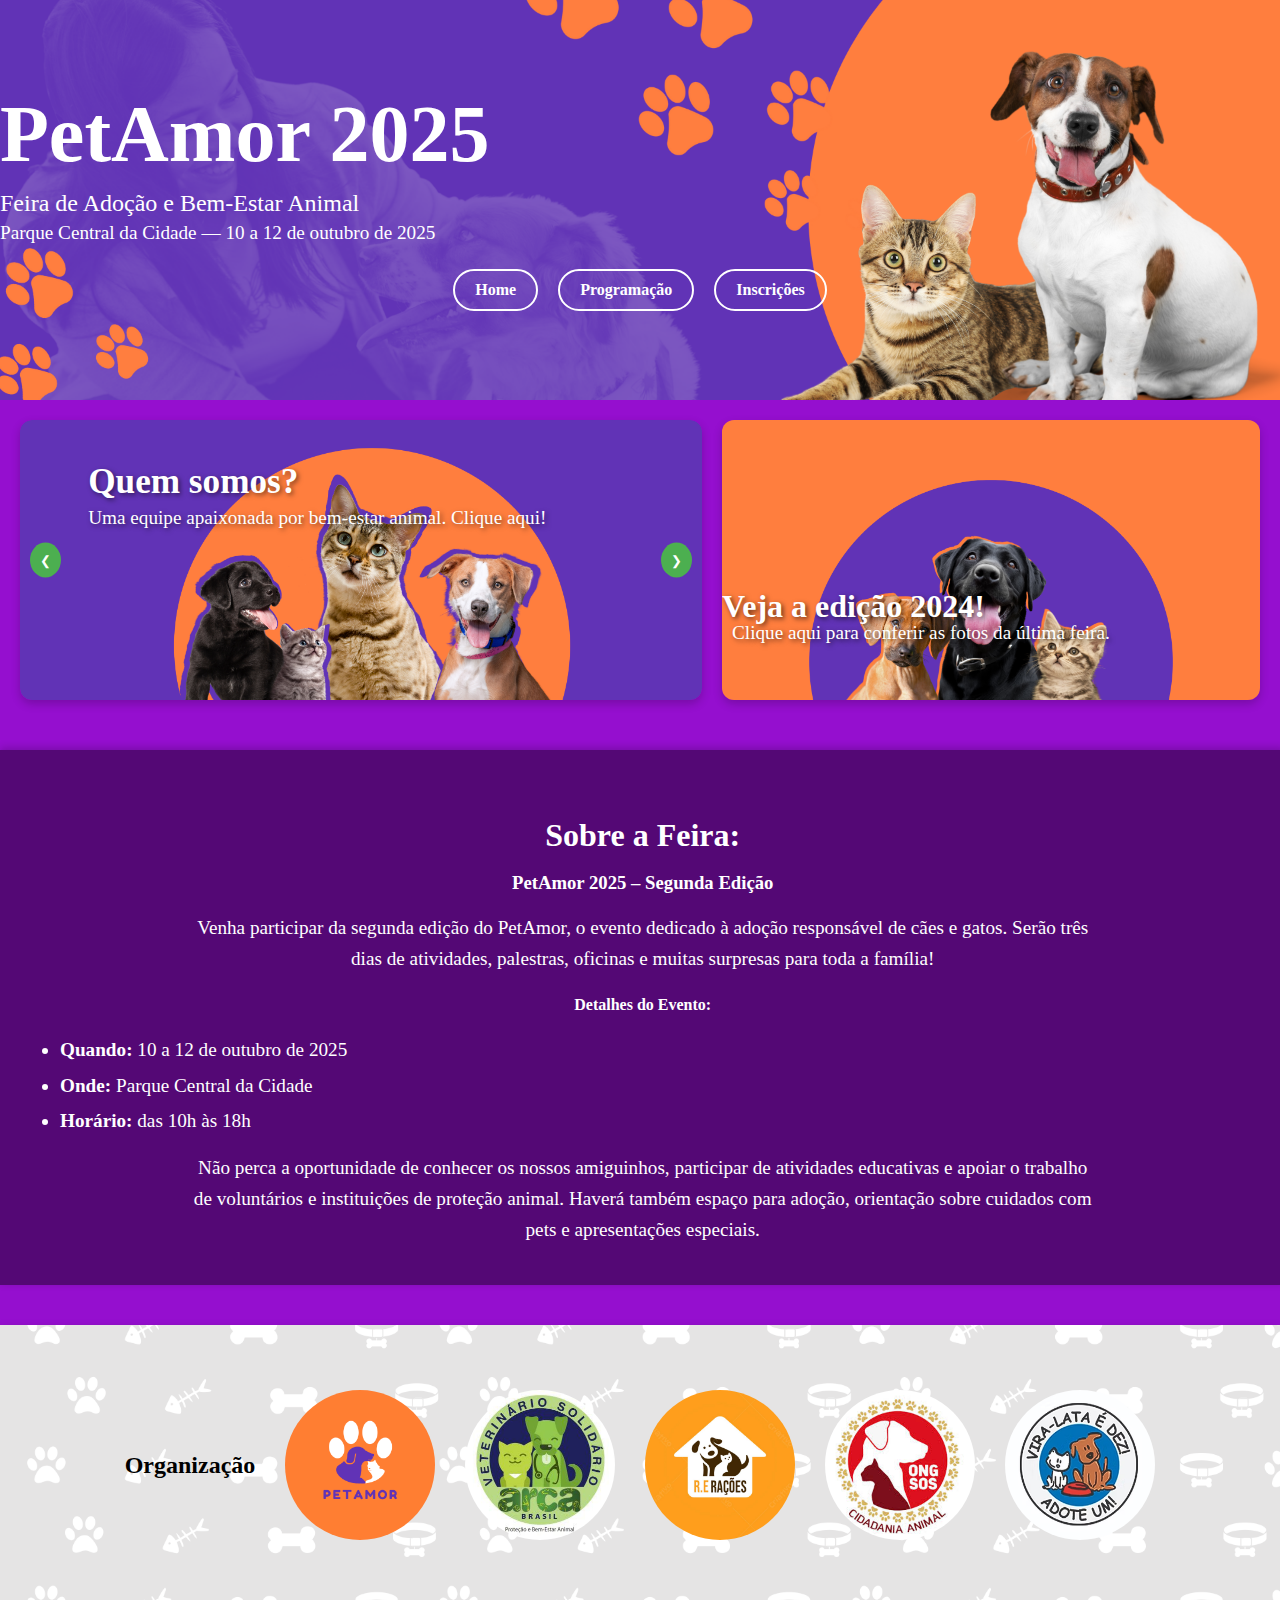
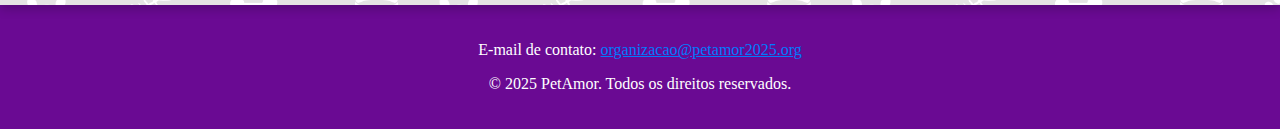
<file: index.html>
<!DOCTYPE html>
<html lang="pt-br">
<head>
    <meta charset="UTF-8">
    <meta name="viewport" content="width=device-width, initial-scale=1.0">
    <title>PetAmor 2025</title>
    <link rel="stylesheet" href="style.css">
</head>
<body>
    <header class="siteHeader" role="banner">
        <h1 class="eventoTitulo">PetAmor 2025</h1>
        <p class="eventoSubtitulo">Feira de Adoção e Bem-Estar Animal</p>
        <p class="eventoDetalhes">
            <span class="eventoLocal">Parque Central da Cidade</span> — 
            <time datetime="2025-10-10">10 a 12 de outubro de 2025</time>
        </p>

        <nav aria-label="Menu principal">
            <ul>
                <li><a href="index.html" aria-current="page">Home</a></li>
                <li><a href="programacao.html">Programação</a></li>
                <li><a href="inscricao.html">Inscrições</a></li>
            </ul>
        </nav>
    </header>

    <main>
        <section>
            <ul id="carrossel">
                <li>
                    <a href="sobreNos.html">
                        <img src="./img/foto1.png" alt="Imagem1">
                        <h2>Quem somos?</h2>
                        <p>Uma equipe apaixonada por bem-estar animal. Clique aqui!</p>
                    </a>
                </li>
                <li>
                    <a href="programacao.html">
                        <img src="./img/7.png" alt="Imagem2">
                        <h2>Não perca nada!</h2>
                        <p>Confira a agenda completa do evento.</p>
                    </a>
                </li>
                <li>
                    <a href="inscricao.html">
                        <img src="./img/fundorox.png" alt="imagem3">
                        <h2>Venha ser Voluntário!</h2>
                        <p>Clique e se Inscreva.</p>
                    </a>
                </li>
            </ul>

            <button id="prev" type="button" aria-label="Anterior">&#10094;</button>
            <button id="next" type="button" aria-label="Próximo">&#10095;</button>
        </section>
        <aside class="cardFotos">
            <a href="galeria.html">
                <img src="./img/5.png" alt="Galeria da última edição">
                    <h2>Veja a edição 2024!</h2>
                    <p>Clique aqui para conferir as fotos da última feira.</p>
            </a>
        </aside>
        
    </main>

    <article class="faixaSobre">
        <h2>Sobre a Feira:</h2>
        <h3>PetAmor 2025 – Segunda Edição</h3>
        <p>
            Venha participar da segunda edição do PetAmor, o evento dedicado à adoção responsável de cães e gatos. 
            Serão três dias de atividades, palestras, oficinas e muitas surpresas para toda a família!
        </p>
        
        <h4>Detalhes do Evento:</h4>
        <ul>
            <li><strong>Quando:</strong> 10 a 12 de outubro de 2025</li>
            <li><strong>Onde:</strong> Parque Central da Cidade</li>
            <li><strong>Horário:</strong> das 10h às 18h</li>
        </ul>

        <p>
            Não perca a oportunidade de conhecer os nossos amiguinhos, participar de atividades educativas e apoiar o trabalho de voluntários 
            e instituições de proteção animal. Haverá também espaço para adoção, orientação sobre cuidados com pets e apresentações especiais.
        </p>
    </article>

    <section class="backLogos">
        <h2>Organização</h2>
        <img src="./logos/petamor.png" alt="logo1">
        <img src="./logos/vet.jpg" alt="logo2">
        <img src="./logos/racao.jpeg" alt="logo3">
        <img src="./logos/ong.jpeg" alt="logo4">
        <img src="./logos/viralata.avif" alt="logo5">

    </section>
    <footer>
        <p>E-mail de contato: <a href="mailto:organizacao@petamor2025.org" class="emailContato">organizacao@petamor2025.org</a></p>
        <p>© 2025 PetAmor. Todos os direitos reservados.</p>
    </footer>

    <script src="script.js"></script>
</body>
</html>
</file>
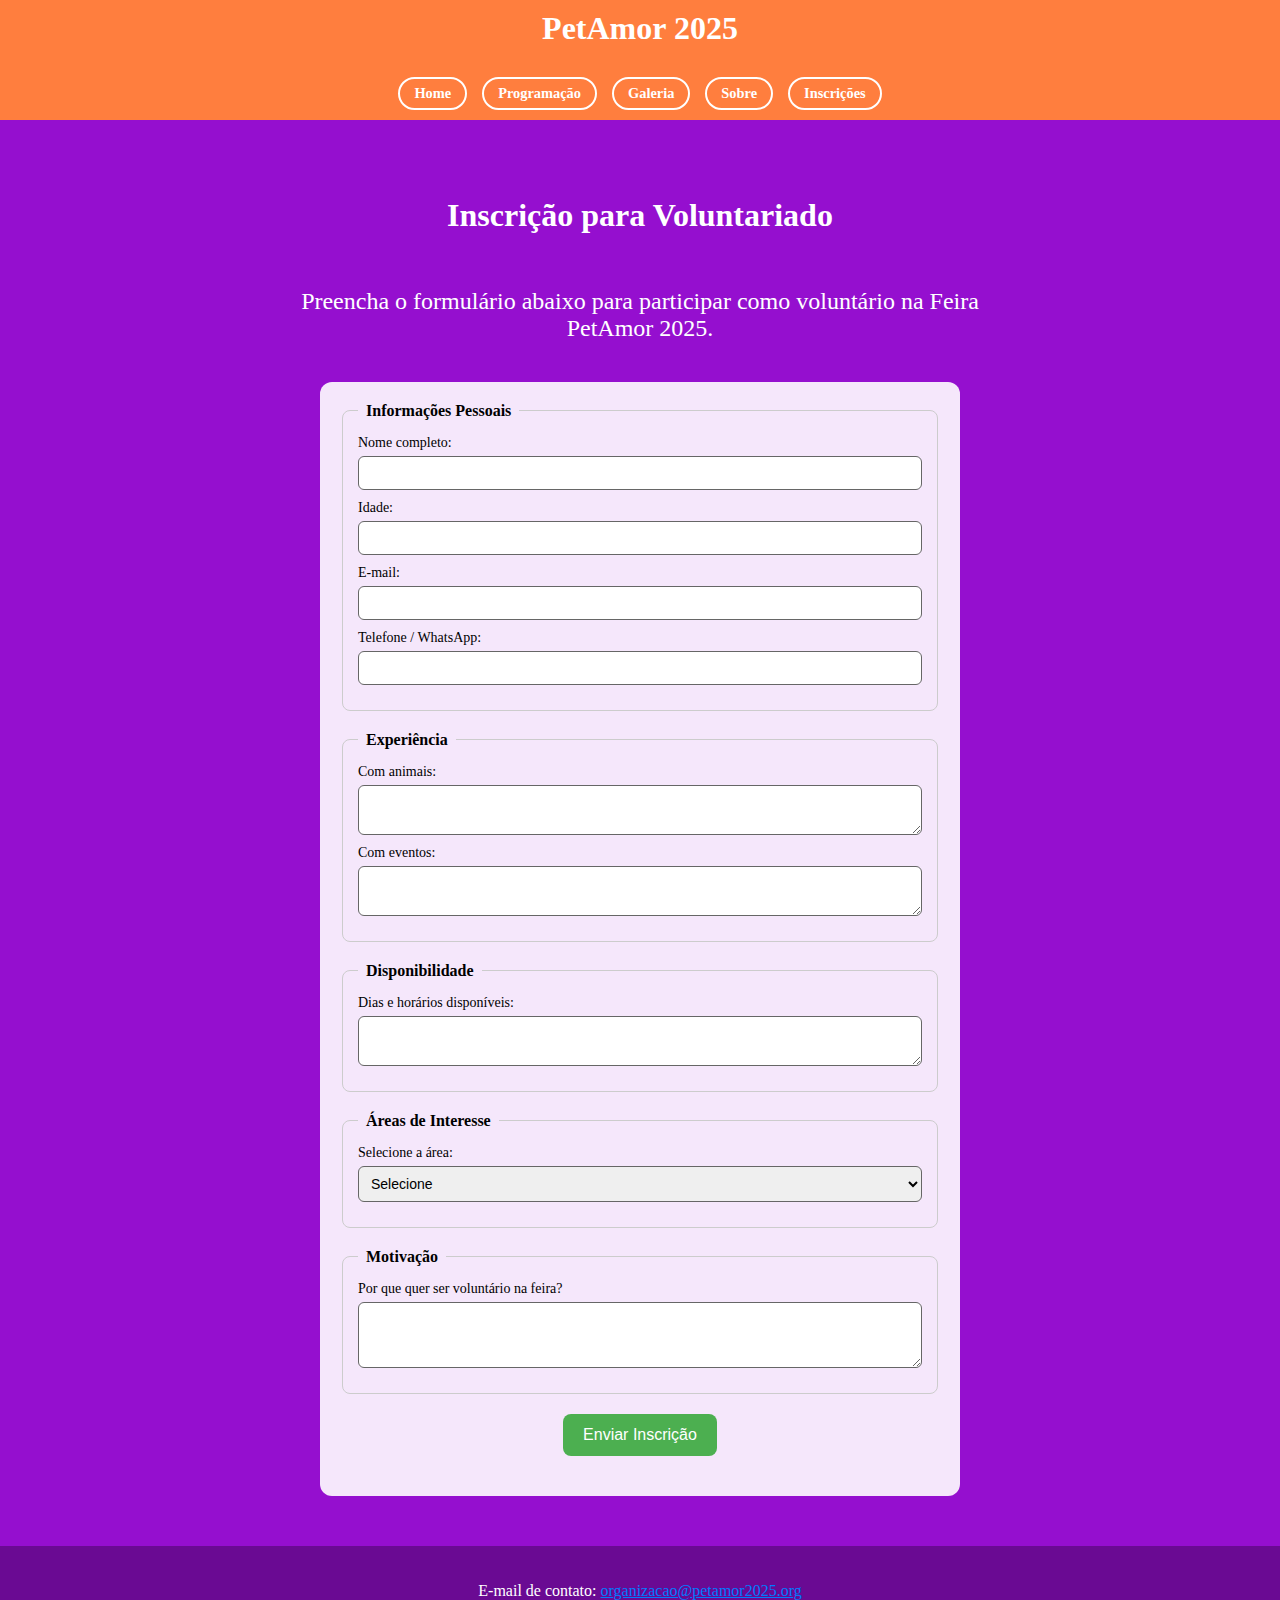
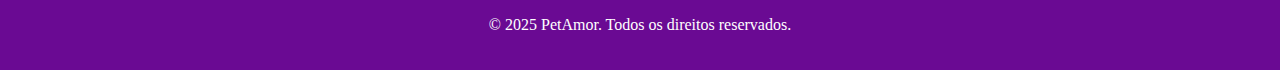
<file: inscricao.html>
<!DOCTYPE html>
<html lang="pt-br">
<head>
    <meta charset="UTF-8">
    <meta name="viewport" content="width=device-width, initial-scale=1.0">
    <title>Inscrição - PetAmor 2025</title>
    <link rel="stylesheet" href="style.css">
    <link rel="stylesheet" href="interno.css">
</head>
<body>
    <header>
        <h1>PetAmor 2025</h1>
        <nav>
            <ul>
                <li><a href="index.html">Home</a></li>
                <li><a href="programacao.html">Programação</a></li>
                <li><a href="galeria.html">Galeria</a></li>
                <li><a href="sobreNos.html">Sobre</a></li>
                <li><a href="inscricao.html" class="ativo">Inscrições</a></li>
            </ul>
        </nav>
    </header>

    <main>
        <h2 class="introTitulo">Inscrição para Voluntariado</h2>
        <p class="introTexto">Preencha o formulário abaixo para participar como voluntário na Feira PetAmor 2025.</p>

        <form>
            
            <fieldset>
                <legend>Informações Pessoais</legend>

                <label for="nome">Nome completo:</label>
                <input type="text" id="nome" name="nome" required>

                <label for="idade">Idade:</label>
                <input type="number" id="idade" name="idade" min="14" max="100" required>

                <label for="email">E-mail:</label>
                <input type="email" id="email" name="email" required>

                <label for="telefone">Telefone / WhatsApp:</label>
                <input type="tel" id="telefone" name="telefone" required>
            </fieldset>

            
            <fieldset>
                <legend>Experiência</legend>

                <label for="experiencia_animais">Com animais:</label>
                <textarea id="experiencia_animais" name="experiencia_animais" rows="2"></textarea>

                <label for="experiencia_eventos">Com eventos:</label>
                <textarea id="experiencia_eventos" name="experiencia_eventos" rows="2"></textarea>
            </fieldset>

            
            <fieldset>
                <legend>Disponibilidade</legend>

                <label for="disponibilidade">Dias e horários disponíveis:</label>
                <textarea id="disponibilidade" name="disponibilidade" rows="2"></textarea>
            </fieldset>

            <fieldset>
                <legend>Áreas de Interesse</legend>

                <label for="area_interesse">Selecione a área:</label>
                <select id="area_interesse" name="area_interesse" required>
                    <option value="">Selecione</option>
                    <option value="cuidados_animais">Cuidados com animais</option>
                    <option value="atendimento">Atendimento ao público</option>
                    <option value="organizacao">Organização e logística</option>
                    <option value="divulgacao">Divulgação e redes sociais</option>
                </select>
            </fieldset>

            
            <fieldset>
                <legend>Motivação</legend>
                <label for="motivacao">Por que quer ser voluntário na feira?</label>
                <textarea id="motivacao" name="motivacao" rows="3" required></textarea>
            </fieldset>

            
            <button type="submit">Enviar Inscrição</button>
        </form>
    </main>

    <footer>
        <p>E-mail de contato: <a href="mailto:organizacao@petamor2025.org" class="emailContato">organizacao@petamor2025.org</a></p>
        <p>© 2025 PetAmor. Todos os direitos reservados.</p>
    </footer>
</body>
</html>
</file>
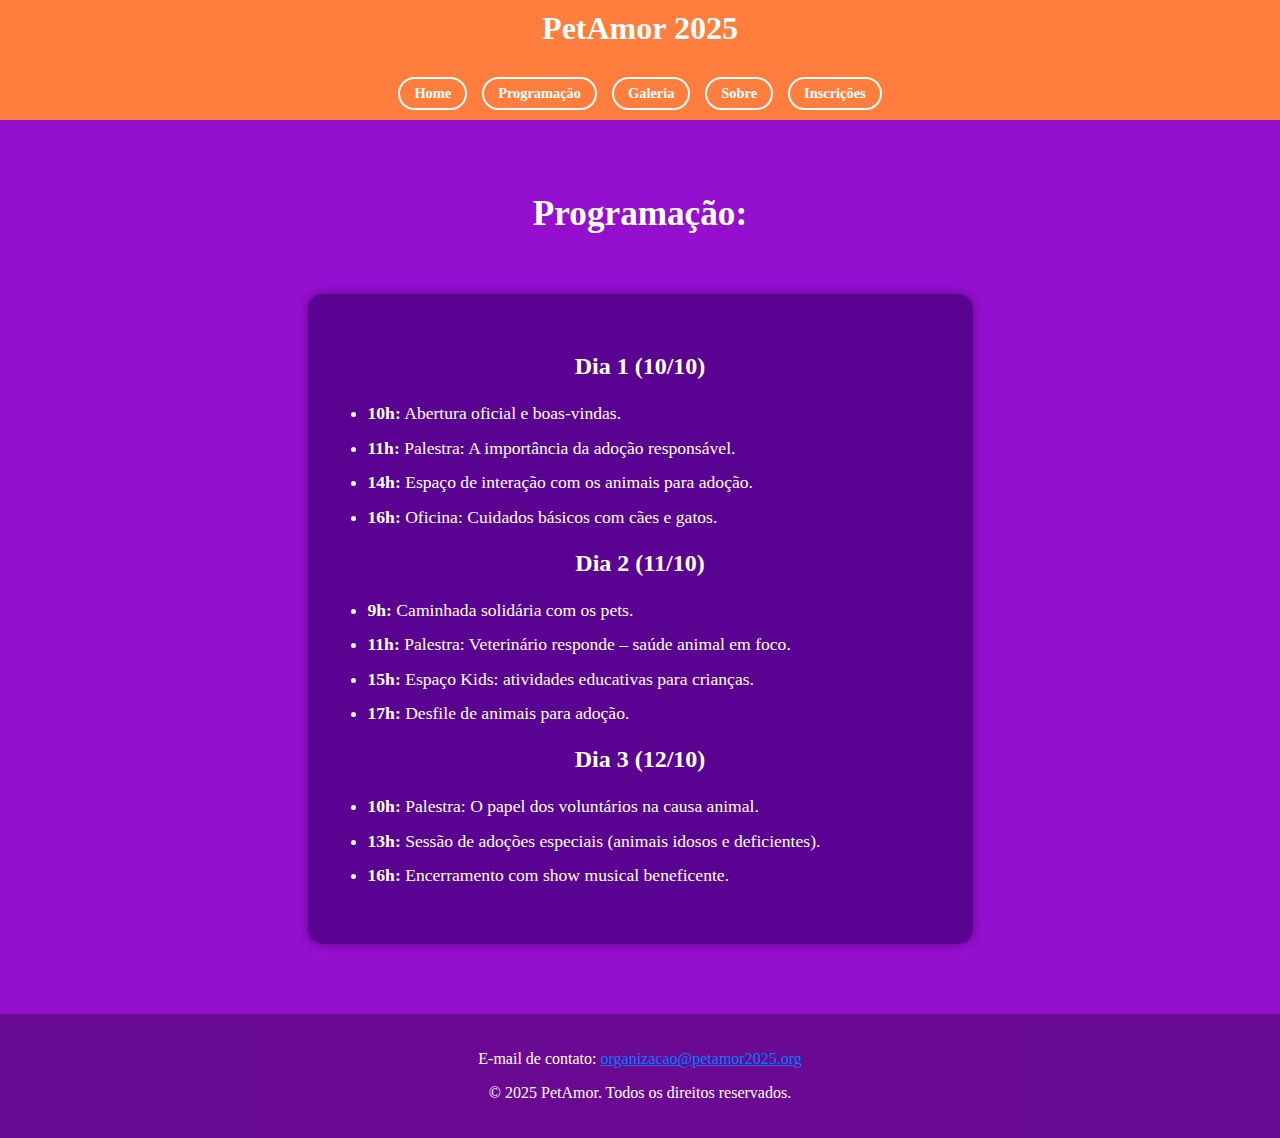
<file: programacao.html>
<!DOCTYPE html>
<html lang="pt-br">
<head>
    <meta charset="UTF-8">
    <meta name="viewport" content="width=device-width, initial-scale=1.0">
    <title>Programação</title>
    <link rel="stylesheet" href="style.css">
    <link rel="stylesheet" href="interno.css">
</head>
<body>
    <header>
        <h1>PetAmor 2025</h1>
        <nav>
            <ul>
                <li><a href="index.html">Home</a></li>
                <li><a href="programacao.html">Programação</a></li>
                <li><a href="galeria.html">Galeria</a></li>
                <li><a href="sobreNos.html">Sobre</a></li>
                <li><a href="inscricao.html">Inscrições</a></li>
            </ul>
        </nav>
    </header>
    <main>
        <h1>Programação:</h1>
        <article class="fundoInte">
            <h2>Dia 1 (10/10)</h2>
            <ul>
                <li><strong>10h:</strong> Abertura oficial e boas-vindas.</li>
                <li><strong>11h:</strong> Palestra: A importância da adoção responsável.</li>
                <li><strong>14h:</strong> Espaço de interação com os animais para adoção.</li>
                <li><strong>16h:</strong> Oficina: Cuidados básicos com cães e gatos.</li>
            </ul>
        

        
            <h2>Dia 2 (11/10)</h2>
            <ul>
                <li><strong>9h:</strong> Caminhada solidária com os pets.</li>
                <li><strong>11h:</strong> Palestra: Veterinário responde – saúde animal em foco.</li>
                <li><strong>15h:</strong> Espaço Kids: atividades educativas para crianças.</li>
                <li><strong>17h:</strong> Desfile de animais para adoção.</li>
            </ul>
        
        
            <h2>Dia 3 (12/10)</h2>
            <ul>
                <li><strong>10h:</strong> Palestra: O papel dos voluntários na causa animal.</li>
                <li><strong>13h:</strong> Sessão de adoções especiais (animais idosos e deficientes).</li>
                <li><strong>16h:</strong> Encerramento com show musical beneficente.</li>
            </ul>
        </article>

    </main>
    <footer>
        <p>E-mail de contato: <a href="mailto:organizacao@petamor2025.org" class="emailContato">organizacao@petamor2025.org</a></p>
        <p>© 2025 PetAmor. Todos os direitos reservados.</p>
    </footer>
    
</body>
</html>
</file>
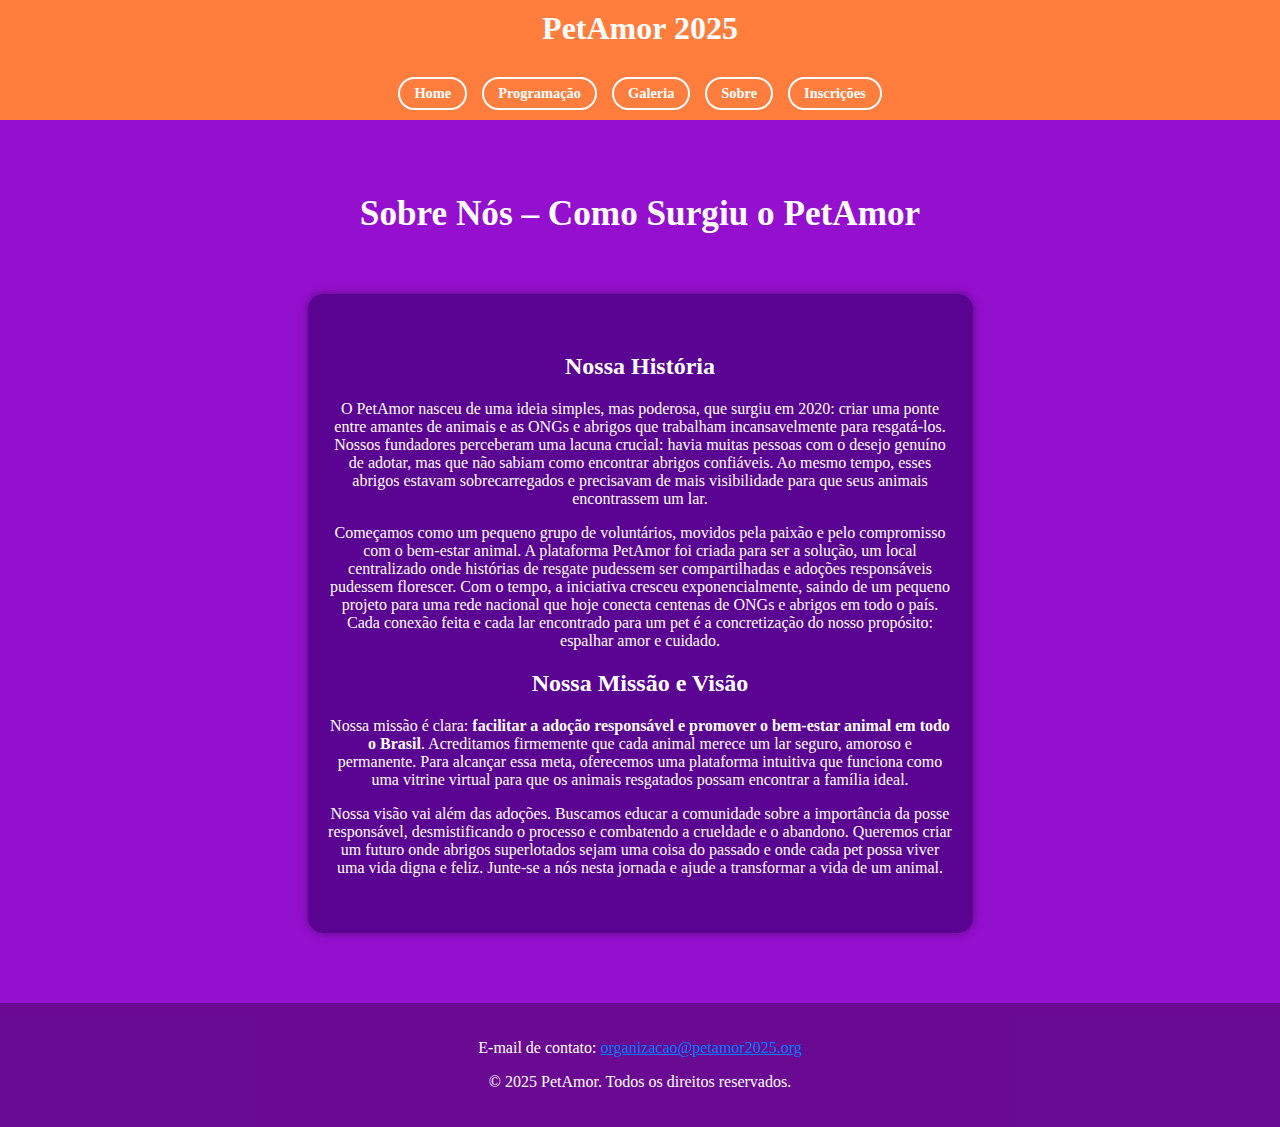
<file: sobreNos.html>
<!DOCTYPE html>
<html lang="pt-br">
<head>
    <meta charset="UTF-8">
    <meta name="viewport" content="width=device-width, initial-scale=1.0">
    <title>Sobre Nós</title>
    <link rel="stylesheet" href="style.css">
    <link rel="stylesheet" href="interno.css">
</head>
<body>
    <header>
        <h1>PetAmor 2025</h1>
        <nav>
            <ul>
                <li><a href="index.html">Home</a></li>
                <li><a href="programacao.html">Programação</a></li>
                <li><a href="galeria.html">Galeria</a></li>
                <li><a href="sobreNos.html">Sobre</a></li>
                <li><a href="inscricao.html">Inscrições</a></li>
            </ul>
        </nav>
    </header>
    <main>
        <h1>Sobre Nós – Como Surgiu o PetAmor</h1>
        <article class="fundoInte">
            <h2>Nossa História</h2>
            <p>
                O PetAmor nasceu de uma ideia simples, mas poderosa, que surgiu em 2020: criar uma ponte entre amantes de animais e as ONGs e abrigos que trabalham incansavelmente para resgatá-los. Nossos fundadores perceberam uma lacuna crucial: havia muitas pessoas com o desejo genuíno de adotar, mas que não sabiam como encontrar abrigos confiáveis. Ao mesmo tempo, esses abrigos estavam sobrecarregados e precisavam de mais visibilidade para que seus animais encontrassem um lar.
            </p>
            <p>
                Começamos como um pequeno grupo de voluntários, movidos pela paixão e pelo compromisso com o bem-estar animal. A plataforma PetAmor foi criada para ser a solução, um local centralizado onde histórias de resgate pudessem ser compartilhadas e adoções responsáveis pudessem florescer. Com o tempo, a iniciativa cresceu exponencialmente, saindo de um pequeno projeto para uma rede nacional que hoje conecta centenas de ONGs e abrigos em todo o país. Cada conexão feita e cada lar encontrado para um pet é a concretização do nosso propósito: espalhar amor e cuidado.
            </p>
            <h2>Nossa Missão e Visão</h2>
            <p>
                Nossa missão é clara: <strong>facilitar a adoção responsável e promover o bem-estar animal em todo o Brasil</strong>. Acreditamos firmemente que cada animal merece um lar seguro, amoroso e permanente. Para alcançar essa meta, oferecemos uma plataforma intuitiva que funciona como uma vitrine virtual para que os animais resgatados possam encontrar a família ideal.
            </p>
            <p>
                Nossa visão vai além das adoções. Buscamos educar a comunidade sobre a importância da posse responsável, desmistificando o processo e combatendo a crueldade e o abandono. Queremos criar um futuro onde abrigos superlotados sejam uma coisa do passado e onde cada pet possa viver uma vida digna e feliz. Junte-se a nós nesta jornada e ajude a transformar a vida de um animal.
            </p>
        </article>


    </main>
    <footer>
        <p>E-mail de contato: <a href="mailto:organizacao@petamor2025.org" class="emailContato">organizacao@petamor2025.org</a></p>
        <p>© 2025 PetAmor. Todos os direitos reservados.</p>
    </footer>
</body>
</html>
</file>
<file: style.css>
html, body {
    margin: 0;
    padding: 0;
    box-sizing: border-box;
    color: white; 
    background-color: rgb(149, 15, 207);
    font-family: Cambria, Cochin, Georgia, Times, 'Times New Roman', serif;
}


header {
    text-align: center;
    background-image: url("./img/PetHeader.png");
    background-size: cover;
    background-position: center;
    background-repeat: no-repeat;
    color: white;
    height: 400px;
    display: flex;
    flex-direction: column;
    justify-content: center;
    align-items: center;
}


.eventoTitulo {
    margin: 0 0 10px 0; 
    font-size: 5em;
    text-align: left;   
    width: 100%;
}

.eventoSubtitulo {
    margin: 0 0 5px 0;  
    font-size: 1.5em;
    text-align: left;    
    width: 100%;
}


.eventoDetalhes {
    margin: 0 0 5px 0;  
    font-size: 1.2em;
    text-align: left;    
    width: 100%;
}



nav {
    margin-top: 20px;
}

nav ul {
    display: flex;
    justify-content: center;
    gap: 20px;
    list-style: none;
    padding: 0;
    margin: 0;
}

nav li {
    flex: 1;
    max-width: 150px;
}

nav a {
    display: block;
    text-align: center;
    color: white;
    text-decoration: none;
    font-weight: bold;
    padding: 10px 20px;
    border: 2px solid white;
    border-radius: 999px;
    background-color: transparent;
    transition: 0.3s;
}

nav a:hover {
    background-color: rgba(255, 255, 255, 0.2);
    color: aqua;
}


section {
    position: relative;
    width: 55%;             
    margin: 0;
    overflow: hidden;
    border-radius: 12px;
    box-shadow: 0 4px 10px rgba(0,0,0,0.2);
    max-height: 280px;
}

ul#carrossel {
    display: flex;
    padding: 0;
    margin: 0;
    list-style: none;
    transition: transform 0.5s ease-in-out;
    width: 100%;
}

ul#carrossel li {
    position: relative;
    min-width: 100%;
    box-sizing: border-box;
}

ul#carrossel li h2,
ul#carrossel li p {
    position: absolute;          
    color: white;
    margin: 0;
    text-shadow: 2px 2px 5px rgba(0,0,0,0.5);
}

ul#carrossel li h2 {
    font-size: 2.2em;
    font-weight: bold;
}

ul#carrossel li p {
    font-size: 1.2em;
    margin-top: 45px;
}


ul#carrossel li:nth-child(1) h2,
ul#carrossel li:nth-child(1) p {
    top: 15%;
    left: 10%;
    text-align: left;
    width: auto;
}


ul#carrossel li:nth-child(2) h2,
ul#carrossel li:nth-child(2) p,
ul#carrossel li:nth-child(3) h2,
ul#carrossel li:nth-child(3) p {
    top: 30%;
    left: 50%;
    transform: translateX(-50%);
    text-align: center;
    width: 80%;
}


ul#carrossel a img {
    width: 100%;
    height: 100%;
    max-height: 280px;
    object-fit: cover;
    display: block;
    border-radius: 12px;
    transition: filter 0.3s ease;
}

ul#carrossel a img:hover {
    filter: brightness(70%);
}


#prev, #next {
    position: absolute;
    top: 50%;
    transform: translateY(-50%);
    background: #4CAF50;
    color: #fff;
    border: none;
    padding: 10px;
    cursor: pointer;
    border-radius: 50%;
}

#prev:hover, #next:hover {
    background:#4CAF50;
    transform: translateY(-50%) scale(1.1);
}

#prev { left: 10px; }
#next { right: 10px; }


main {
    display: flex;
    gap: 20px;
    padding: 20px;
    align-items: flex-start;
}

aside.cardFotos {
    flex: 1;
    position: relative;
    border-radius: 12px;
    box-shadow: 0 4px 10px rgba(0,0,0,0.2);
    overflow: hidden;
    height: 280px;
}

aside.cardFotos a {
    display: block;
    text-decoration: none;
    color: white;
    height: 100%;
    width: 100%;
    position: relative;
}

aside.cardFotos img {
    width: 100%;
    height: 100%;
    object-fit: cover;
    display: block;
    transition: filter 0.3s ease;
}

aside.cardFotos:hover img {
    filter: brightness(70%);
}

aside.cardFotos h2,
aside.cardFotos p {
    position: absolute;
    margin: 0;
    text-shadow: 2px 2px 5px rgba(0,0,0,0.6);
}

aside.cardFotos h2 {
    top: 60%;
    font-size: 2em;
    font-weight: bold;
}

aside.cardFotos p {
    left: 10px;
    top: 72%;
    font-size: 1.2em;
    max-width: 90%;
}


.faixaSobre {
    width: 97.30%;               
    background-color: #0000006f;    
    color: white;               
    padding: 40px 20px;        
    margin-top: 30px;          
    text-align: center;        
    box-shadow: 0 -2px 8px rgba(0,0,0,0.2); 
}

.faixaSobre h2 {
    font-size: 2em;
    margin-bottom: 15px;
}

.faixaSobre p {
    font-size: 1.2em;
    max-width: 900px;
    margin: 0 auto;
    line-height: 1.6;
}

.faixaSobre ul li {
    font-size: 1.2em;
    text-align: left;
    margin-bottom: 5px;
    line-height: 1.6;
}


.backLogos {
    background-image: url('./img/back1.png');
    background-size: cover;
    background-position: center;
    background-repeat: no-repeat;
    border-radius: 0%;
    width: 100%;
    height: 300px;
    margin-top: 40px;
    margin-bottom: 0;

    display: flex;
    justify-content: center;
    align-items: center;
    gap: 30px;
    flex-wrap: wrap;
}
.backLogos h2{
    text-align: center;
    color: black;
}
.backLogos img{
    object-position: center;
    margin-top: 50px;
    width: 150px;
    height: 150px;
    border-radius: 80px;
    margin-top: 0%;
}


footer {
    text-align: center;
    padding: 20px;
    background-color: rgba(0, 0, 0, 0.288);
    color: white;
}

.emailContato {
    color: #007bff;
    text-decoration: underline; 
}
</file>
<file: interno.css>
header {
    background-color: #ff7e3e;
    background-image: none; 
    height: 120px;
    display: flex;
    flex-direction: column;
    justify-content: center;
    align-items: center;
}

header h1 {
    font-size: 2em;
    margin: 0;
}


nav ul {
    margin-top: 10px;
    gap: 15px;
}

nav a {
    padding: 6px 14px;
    font-size: 0.9em;
}


main {
    max-width: 700px;
    margin: 30px auto;
    padding: 20px;
    
    display: flex;
    flex-direction: column; 
    align-items: center;    
    gap: 20px;              
}


.introTitulo {
    font-size: 2em;
    margin-bottom: 10px;
    text-align: center;
    color: white;
}

.introTexto {
    font-size: 1.5em;
    text-align: center;
    color: white;
    margin-bottom: 20px;
}


form {
    width: 100%;
    max-width: 600px;   
    margin: 0 auto;     
    background: rgba(255, 255, 255, 0.9);
    padding: 20px;
    border-radius: 12px;
    color: black;
}

fieldset {
    border: 1px solid #ccc;
    border-radius: 8px;
    padding: 15px;
    display: block; 
    margin-bottom: 20px; 
}


legend {
    font-weight: bold;
    padding: 0 8px;
}


label {
    display: block; 
    margin-bottom: 5px;
    font-size: 14px;
}

input, textarea, select {
    display: block;
    width: 100%;
    padding: 8px;
    border: 1px solid #666;
    border-radius: 6px;
    font-size: 14px;
    margin-bottom: 10px; 
    box-sizing: border-box;
}


button[type="submit"] {
    background-color: #4CAF50;
    color: white;
    border: none;
    cursor: pointer;
    padding: 12px 20px;
    font-size: 16px;
    border-radius: 8px;
    display: block;
    margin: 20px auto; 
}

button[type="submit"]:hover {
    background-color: #45a049;
}


.fundoInte {
    width: 95%;                  
    margin: 20px auto;           
    padding: 40px 20px;          
    min-height: 400px;          
    background-color: #4b0082cc; 
    color: white;
    border-radius: 15px;         
    box-shadow: 0 0 10px rgba(0,0,0,0.4); 
    box-sizing: border-box;
    text-align: center;
}


main h1 {
    
    font-size: 2.2em;
    font-weight: bold;
    text-align: left;
    margin-bottom: 20px;
    color: white;
}

.fundoInte li {
    font-size: 1.1em;
    margin: 8px 0;
    line-height: 1.5;
    text-align: left;
}


main.galeria {
    display: grid;
    grid-template-columns: repeat(auto-fit, minmax(200px, 1fr)); 
    gap: 20px; 
    padding: 20px;
    justify-content: start; 
}

main.galeria img {
    width: 100%; 
    height: 200px;
    object-fit: cover;
    border-radius: 10px;
    transition: transform 0.3s ease, box-shadow 0.3s ease;
    cursor: pointer;
}

main.galeria img:hover {
    transform: scale(1.05);
    box-shadow: 0 10px 20px rgba(0,0,0,0.2);
}


form button {
    position: static;  
    transform: none;   
    top: auto;
    left: auto;
    right: auto;
}
</file>
